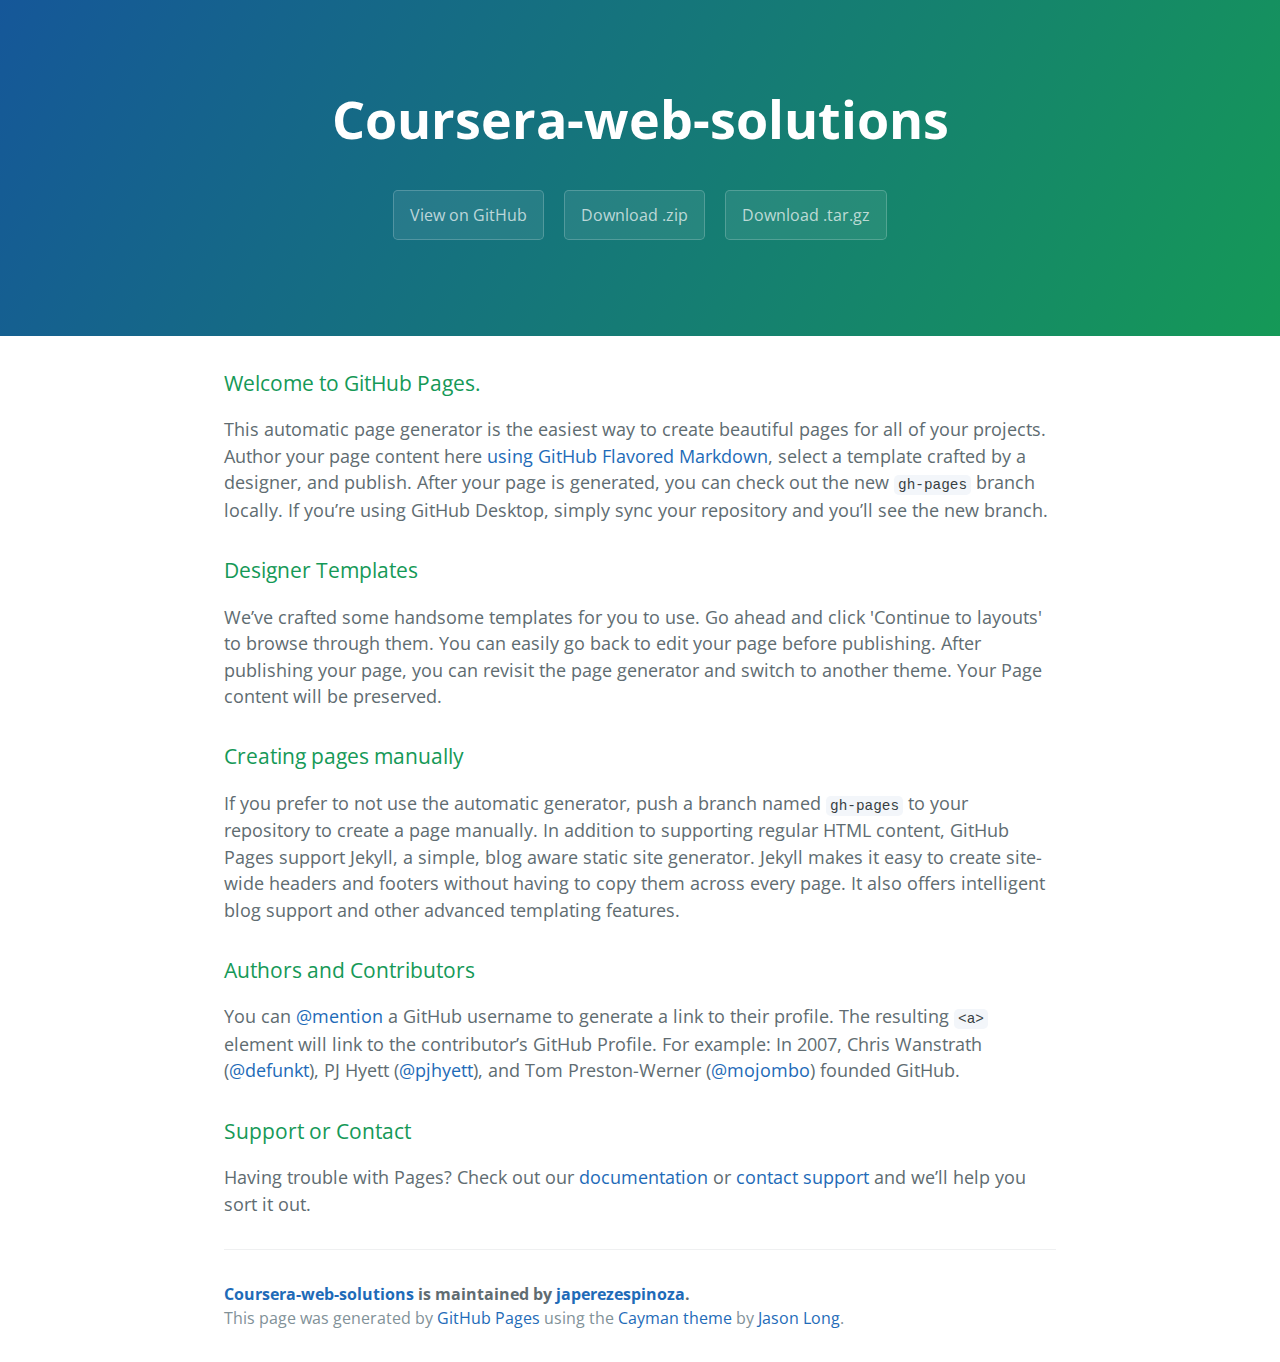
<file: index.html>
<!DOCTYPE html>
<html lang="en-us">
  <head>
    <meta charset="UTF-8">
    <title>Coursera-web-solutions by japerezespinoza</title>
    <meta name="viewport" content="width=device-width, initial-scale=1">
    <link rel="stylesheet" type="text/css" href="stylesheets/normalize.css" media="screen">
    <link href='https://fonts.googleapis.com/css?family=Open+Sans:400,700' rel='stylesheet' type='text/css'>
    <link rel="stylesheet" type="text/css" href="stylesheets/stylesheet.css" media="screen">
    <link rel="stylesheet" type="text/css" href="stylesheets/github-light.css" media="screen">
  </head>
  <body>
    <section class="page-header">
      <h1 class="project-name">Coursera-web-solutions</h1>
      <h2 class="project-tagline"></h2>
      <a href="https://github.com/japerezespinoza/coursera-web-solutions" class="btn">View on GitHub</a>
      <a href="https://github.com/japerezespinoza/coursera-web-solutions/zipball/master" class="btn">Download .zip</a>
      <a href="https://github.com/japerezespinoza/coursera-web-solutions/tarball/master" class="btn">Download .tar.gz</a>
    </section>

    <section class="main-content">
      <h3>
<a id="welcome-to-github-pages" class="anchor" href="#welcome-to-github-pages" aria-hidden="true"><span aria-hidden="true" class="octicon octicon-link"></span></a>Welcome to GitHub Pages.</h3>

<p>This automatic page generator is the easiest way to create beautiful pages for all of your projects. Author your page content here <a href="https://guides.github.com/features/mastering-markdown/">using GitHub Flavored Markdown</a>, select a template crafted by a designer, and publish. After your page is generated, you can check out the new <code>gh-pages</code> branch locally. If you’re using GitHub Desktop, simply sync your repository and you’ll see the new branch.</p>

<h3>
<a id="designer-templates" class="anchor" href="#designer-templates" aria-hidden="true"><span aria-hidden="true" class="octicon octicon-link"></span></a>Designer Templates</h3>

<p>We’ve crafted some handsome templates for you to use. Go ahead and click 'Continue to layouts' to browse through them. You can easily go back to edit your page before publishing. After publishing your page, you can revisit the page generator and switch to another theme. Your Page content will be preserved.</p>

<h3>
<a id="creating-pages-manually" class="anchor" href="#creating-pages-manually" aria-hidden="true"><span aria-hidden="true" class="octicon octicon-link"></span></a>Creating pages manually</h3>

<p>If you prefer to not use the automatic generator, push a branch named <code>gh-pages</code> to your repository to create a page manually. In addition to supporting regular HTML content, GitHub Pages support Jekyll, a simple, blog aware static site generator. Jekyll makes it easy to create site-wide headers and footers without having to copy them across every page. It also offers intelligent blog support and other advanced templating features.</p>

<h3>
<a id="authors-and-contributors" class="anchor" href="#authors-and-contributors" aria-hidden="true"><span aria-hidden="true" class="octicon octicon-link"></span></a>Authors and Contributors</h3>

<p>You can <a href="https://help.github.com/articles/basic-writing-and-formatting-syntax/#mentioning-users-and-teams" class="user-mention">@mention</a> a GitHub username to generate a link to their profile. The resulting <code>&lt;a&gt;</code> element will link to the contributor’s GitHub Profile. For example: In 2007, Chris Wanstrath (<a href="https://github.com/defunkt" class="user-mention">@defunkt</a>), PJ Hyett (<a href="https://github.com/pjhyett" class="user-mention">@pjhyett</a>), and Tom Preston-Werner (<a href="https://github.com/mojombo" class="user-mention">@mojombo</a>) founded GitHub.</p>

<h3>
<a id="support-or-contact" class="anchor" href="#support-or-contact" aria-hidden="true"><span aria-hidden="true" class="octicon octicon-link"></span></a>Support or Contact</h3>

<p>Having trouble with Pages? Check out our <a href="https://help.github.com/pages">documentation</a> or <a href="https://github.com/contact">contact support</a> and we’ll help you sort it out.</p>

      <footer class="site-footer">
        <span class="site-footer-owner"><a href="https://github.com/japerezespinoza/coursera-web-solutions">Coursera-web-solutions</a> is maintained by <a href="https://github.com/japerezespinoza">japerezespinoza</a>.</span>

        <span class="site-footer-credits">This page was generated by <a href="https://pages.github.com">GitHub Pages</a> using the <a href="https://github.com/jasonlong/cayman-theme">Cayman theme</a> by <a href="https://twitter.com/jasonlong">Jason Long</a>.</span>
      </footer>

    </section>

  
  </body>
</html>
</file>
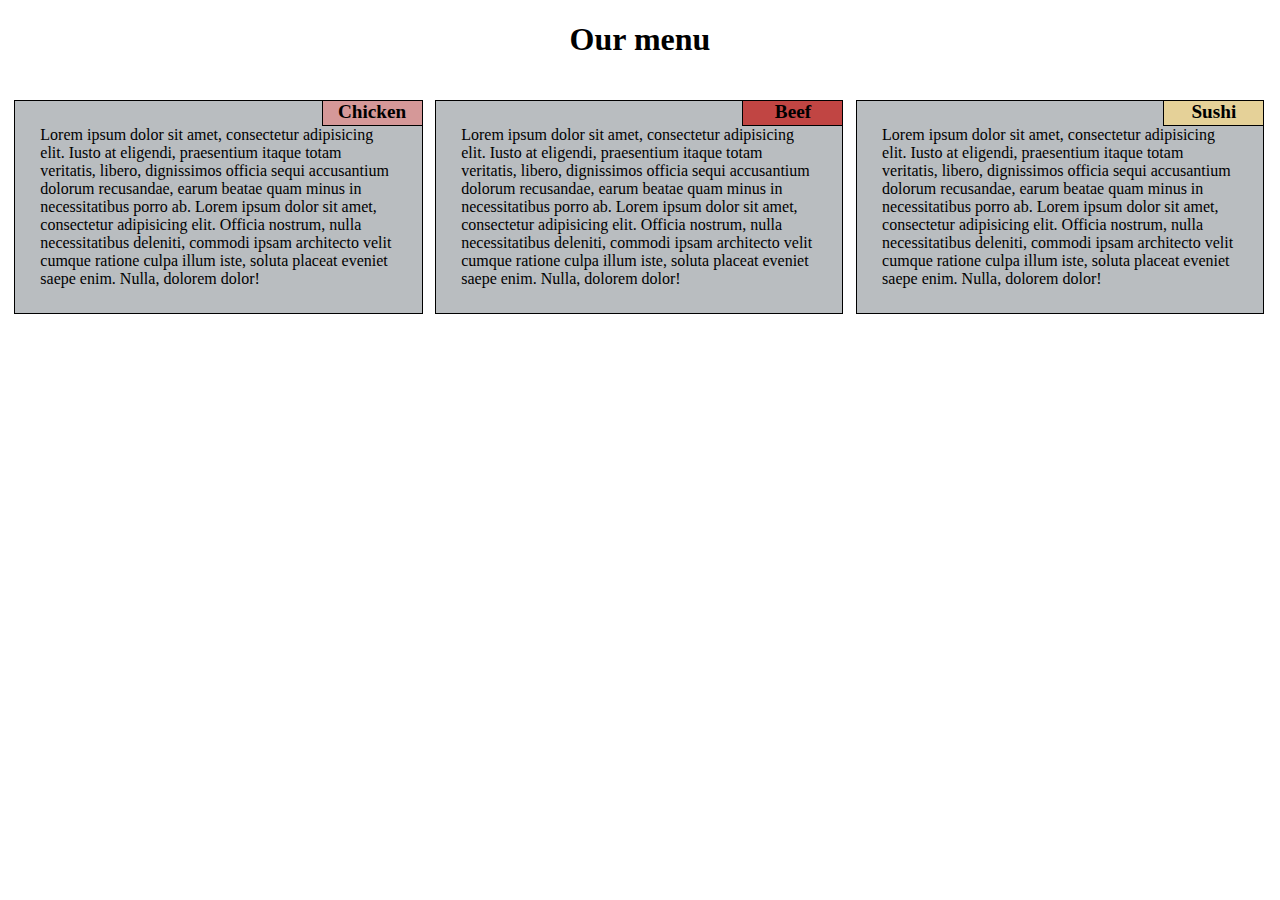
<file: module2-assignment/index.html>
<!DOCTYPE HTML>
<html>
	<head>
		<title> Assignment Module 2</title>
		<link rel="stylesheet" type="text/css" href="css/styles.css">	
	</head>
<body>
<h1>Our menu</h1
	<div class="row">
	<div class="sectionl3"><div class="title title_1">Chicken</div>Lorem ipsum dolor sit amet, consectetur adipisicing elit. Iusto at eligendi, praesentium itaque totam veritatis, libero, dignissimos officia sequi accusantium dolorum recusandae, earum beatae quam minus in necessitatibus porro ab. Lorem ipsum dolor sit amet, consectetur adipisicing elit. Officia nostrum, nulla necessitatibus deleniti, commodi ipsam architecto velit cumque ratione culpa illum iste, soluta placeat eveniet saepe enim. Nulla, dolorem dolor!</div>
	<div class="sectionl3" ><div class="title title_2">Beef</div>Lorem ipsum dolor sit amet, consectetur adipisicing elit. Iusto at eligendi, praesentium itaque totam veritatis, libero, dignissimos officia sequi accusantium dolorum recusandae, earum beatae quam minus in necessitatibus porro ab. Lorem ipsum dolor sit amet, consectetur adipisicing elit. Officia nostrum, nulla necessitatibus deleniti, commodi ipsam architecto velit cumque ratione culpa illum iste, soluta placeat eveniet saepe enim. Nulla, dolorem dolor!</div>
	<div class="sectionl3 sectionl3_whole"><div class="title title_3">Sushi</div>Lorem ipsum dolor sit amet, consectetur adipisicing elit. Iusto at eligendi, praesentium itaque totam veritatis, libero, dignissimos officia sequi accusantium dolorum recusandae, earum beatae quam minus in necessitatibus porro ab. Lorem ipsum dolor sit amet, consectetur adipisicing elit. Officia nostrum, nulla necessitatibus deleniti, commodi ipsam architecto velit cumque ratione culpa illum iste, soluta placeat eveniet saepe enim. Nulla, dolorem dolor!
</div>
</div>
</body>
</html>
</file>
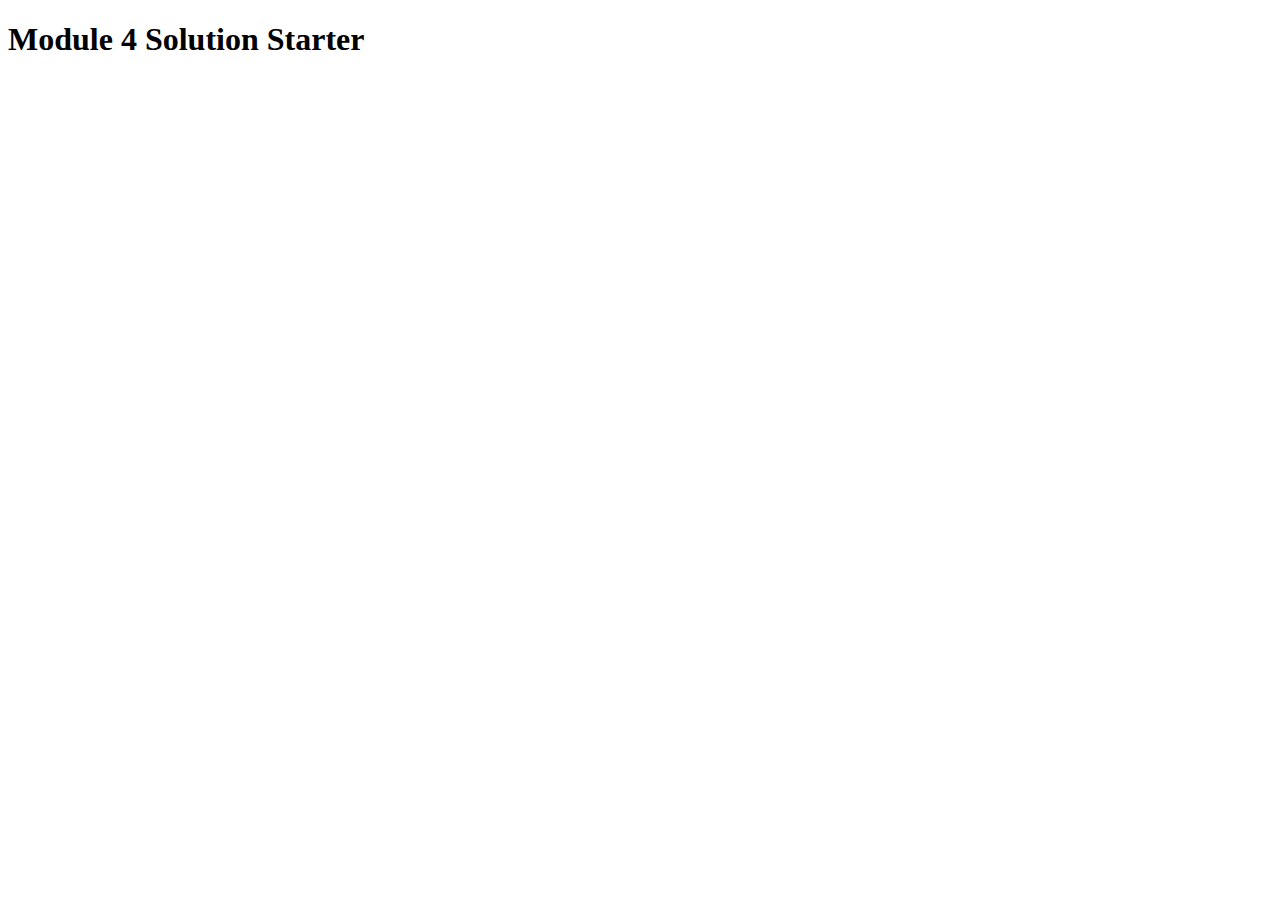
<file: module4-solution/index.html>
<!DOCTYPE html>
<html>
<head>
  <meta charset="utf-8">
  <title>Module 4 Solution Starter</title>
  <script>
    var names = []; // DO NOT REMOVE
  </script>
  <script src="SpeakHello.js"></script>
  <script src="SpeakGoodBye.js"></script>
  <script src="script.js"></script>
</head>
<body>
  <h1>Module 4 Solution Starter</h1>
</body>
</html>
</file>
<file: stylesheets/stylesheet.css>
* {
  box-sizing: border-box; }

body {
  padding: 0;
  margin: 0;
  font-family: "Open Sans", "Helvetica Neue", Helvetica, Arial, sans-serif;
  font-size: 16px;
  line-height: 1.5;
  color: #606c71; }

a {
  color: #1e6bb8;
  text-decoration: none; }
  a:hover {
    text-decoration: underline; }

.btn {
  display: inline-block;
  margin-bottom: 1rem;
  color: rgba(255, 255, 255, 0.7);
  background-color: rgba(255, 255, 255, 0.08);
  border-color: rgba(255, 255, 255, 0.2);
  border-style: solid;
  border-width: 1px;
  border-radius: 0.3rem;
  transition: color 0.2s, background-color 0.2s, border-color 0.2s; }
  .btn + .btn {
    margin-left: 1rem; }

.btn:hover {
  color: rgba(255, 255, 255, 0.8);
  text-decoration: none;
  background-color: rgba(255, 255, 255, 0.2);
  border-color: rgba(255, 255, 255, 0.3); }

@media screen and (min-width: 64em) {
  .btn {
    padding: 0.75rem 1rem; } }

@media screen and (min-width: 42em) and (max-width: 64em) {
  .btn {
    padding: 0.6rem 0.9rem;
    font-size: 0.9rem; } }

@media screen and (max-width: 42em) {
  .btn {
    display: block;
    width: 100%;
    padding: 0.75rem;
    font-size: 0.9rem; }
    .btn + .btn {
      margin-top: 1rem;
      margin-left: 0; } }

.page-header {
  color: #fff;
  text-align: center;
  background-color: #159957;
  background-image: linear-gradient(120deg, #155799, #159957); }

@media screen and (min-width: 64em) {
  .page-header {
    padding: 5rem 6rem; } }

@media screen and (min-width: 42em) and (max-width: 64em) {
  .page-header {
    padding: 3rem 4rem; } }

@media screen and (max-width: 42em) {
  .page-header {
    padding: 2rem 1rem; } }

.project-name {
  margin-top: 0;
  margin-bottom: 0.1rem; }

@media screen and (min-width: 64em) {
  .project-name {
    font-size: 3.25rem; } }

@media screen and (min-width: 42em) and (max-width: 64em) {
  .project-name {
    font-size: 2.25rem; } }

@media screen and (max-width: 42em) {
  .project-name {
    font-size: 1.75rem; } }

.project-tagline {
  margin-bottom: 2rem;
  font-weight: normal;
  opacity: 0.7; }

@media screen and (min-width: 64em) {
  .project-tagline {
    font-size: 1.25rem; } }

@media screen and (min-width: 42em) and (max-width: 64em) {
  .project-tagline {
    font-size: 1.15rem; } }

@media screen and (max-width: 42em) {
  .project-tagline {
    font-size: 1rem; } }

.main-content :first-child {
  margin-top: 0; }
.main-content img {
  max-width: 100%; }
.main-content h1, .main-content h2, .main-content h3, .main-content h4, .main-content h5, .main-content h6 {
  margin-top: 2rem;
  margin-bottom: 1rem;
  font-weight: normal;
  color: #159957; }
.main-content p {
  margin-bottom: 1em; }
.main-content code {
  padding: 2px 4px;
  font-family: Consolas, "Liberation Mono", Menlo, Courier, monospace;
  font-size: 0.9rem;
  color: #383e41;
  background-color: #f3f6fa;
  border-radius: 0.3rem; }
.main-content pre {
  padding: 0.8rem;
  margin-top: 0;
  margin-bottom: 1rem;
  font: 1rem Consolas, "Liberation Mono", Menlo, Courier, monospace;
  color: #567482;
  word-wrap: normal;
  background-color: #f3f6fa;
  border: solid 1px #dce6f0;
  border-radius: 0.3rem; }
  .main-content pre > code {
    padding: 0;
    margin: 0;
    font-size: 0.9rem;
    color: #567482;
    word-break: normal;
    white-space: pre;
    background: transparent;
    border: 0; }
.main-content .highlight {
  margin-bottom: 1rem; }
  .main-content .highlight pre {
    margin-bottom: 0;
    word-break: normal; }
.main-content .highlight pre, .main-content pre {
  padding: 0.8rem;
  overflow: auto;
  font-size: 0.9rem;
  line-height: 1.45;
  border-radius: 0.3rem; }
.main-content pre code, .main-content pre tt {
  display: inline;
  max-width: initial;
  padding: 0;
  margin: 0;
  overflow: initial;
  line-height: inherit;
  word-wrap: normal;
  background-color: transparent;
  border: 0; }
  .main-content pre code:before, .main-content pre code:after, .main-content pre tt:before, .main-content pre tt:after {
    content: normal; }
.main-content ul, .main-content ol {
  margin-top: 0; }
.main-content blockquote {
  padding: 0 1rem;
  margin-left: 0;
  color: #819198;
  border-left: 0.3rem solid #dce6f0; }
  .main-content blockquote > :first-child {
    margin-top: 0; }
  .main-content blockquote > :last-child {
    margin-bottom: 0; }
.main-content table {
  display: block;
  width: 100%;
  overflow: auto;
  word-break: normal;
  word-break: keep-all; }
  .main-content table th {
    font-weight: bold; }
  .main-content table th, .main-content table td {
    padding: 0.5rem 1rem;
    border: 1px solid #e9ebec; }
.main-content dl {
  padding: 0; }
  .main-content dl dt {
    padding: 0;
    margin-top: 1rem;
    font-size: 1rem;
    font-weight: bold; }
  .main-content dl dd {
    padding: 0;
    margin-bottom: 1rem; }
.main-content hr {
  height: 2px;
  padding: 0;
  margin: 1rem 0;
  background-color: #eff0f1;
  border: 0; }

@media screen and (min-width: 64em) {
  .main-content {
    max-width: 64rem;
    padding: 2rem 6rem;
    margin: 0 auto;
    font-size: 1.1rem; } }

@media screen and (min-width: 42em) and (max-width: 64em) {
  .main-content {
    padding: 2rem 4rem;
    font-size: 1.1rem; } }

@media screen and (max-width: 42em) {
  .main-content {
    padding: 2rem 1rem;
    font-size: 1rem; } }

.site-footer {
  padding-top: 2rem;
  margin-top: 2rem;
  border-top: solid 1px #eff0f1; }

.site-footer-owner {
  display: block;
  font-weight: bold; }

.site-footer-credits {
  color: #819198; }

@media screen and (min-width: 64em) {
  .site-footer {
    font-size: 1rem; } }

@media screen and (min-width: 42em) and (max-width: 64em) {
  .site-footer {
    font-size: 1rem; } }

@media screen and (max-width: 42em) {
  .site-footer {
    font-size: 0.9rem; } }
</file>
<file: stylesheets/github-light.css>
/*
   Copyright 2014 GitHub Inc.

   Licensed under the Apache License, Version 2.0 (the "License");
   you may not use this file except in compliance with the License.
   You may obtain a copy of the License at

       http://www.apache.org/licenses/LICENSE-2.0

   Unless required by applicable law or agreed to in writing, software
   distributed under the License is distributed on an "AS IS" BASIS,
   WITHOUT WARRANTIES OR CONDITIONS OF ANY KIND, either express or implied.
   See the License for the specific language governing permissions and
   limitations under the License.

*/

.pl-c /* comment */ {
  color: #969896;
}

.pl-c1      /* constant, markup.raw, meta.diff.header, meta.module-reference, meta.property-name, support, support.constant, support.variable, variable.other.constant */,
.pl-s .pl-v /* string variable */ {
  color: #0086b3;
}

.pl-e  /* entity */,
.pl-en /* entity.name */ {
  color: #795da3;
}

.pl-s .pl-s1 /* string source */,
.pl-smi      /* storage.modifier.import, storage.modifier.package, storage.type.java, variable.other, variable.parameter.function */ {
  color: #333;
}

.pl-ent /* entity.name.tag */ {
  color: #63a35c;
}

.pl-k /* keyword, storage, storage.type */ {
  color: #a71d5d;
}

.pl-pds              /* punctuation.definition.string, string.regexp.character-class */,
.pl-s                /* string */,
.pl-s .pl-pse .pl-s1 /* string punctuation.section.embedded source */,
.pl-sr               /* string.regexp */,
.pl-sr .pl-cce       /* string.regexp constant.character.escape */,
.pl-sr .pl-sra       /* string.regexp string.regexp.arbitrary-repitition */,
.pl-sr .pl-sre       /* string.regexp source.ruby.embedded */ {
  color: #183691;
}

.pl-v /* variable */ {
  color: #ed6a43;
}

.pl-id /* invalid.deprecated */ {
  color: #b52a1d;
}

.pl-ii /* invalid.illegal */ {
  background-color: #b52a1d;
  color: #f8f8f8;
}

.pl-sr .pl-cce /* string.regexp constant.character.escape */ {
  color: #63a35c;
  font-weight: bold;
}

.pl-ml /* markup.list */ {
  color: #693a17;
}

.pl-mh        /* markup.heading */,
.pl-mh .pl-en /* markup.heading entity.name */,
.pl-ms        /* meta.separator */ {
  color: #1d3e81;
  font-weight: bold;
}

.pl-mq /* markup.quote */ {
  color: #008080;
}

.pl-mi /* markup.italic */ {
  color: #333;
  font-style: italic;
}

.pl-mb /* markup.bold */ {
  color: #333;
  font-weight: bold;
}

.pl-md /* markup.deleted, meta.diff.header.from-file */ {
  background-color: #ffecec;
  color: #bd2c00;
}

.pl-mi1 /* markup.inserted, meta.diff.header.to-file */ {
  background-color: #eaffea;
  color: #55a532;
}

.pl-mdr /* meta.diff.range */ {
  color: #795da3;
  font-weight: bold;
}

.pl-mo /* meta.output */ {
  color: #1d3e81;
}
</file>
<file: module2-assignment/css/styles.css>
* {
  box-sizing: border-box;
}
h1 {
  margin-bottom: 35px;
  text-align: center;

}

.row {
  width: 100%;
  border: 1px black solid;

}

.sectionl3{
  border: 1px solid black;
  float: left;
  padding: 25px;
  margin: 0.5%;
  background-color: #B9BDC0;
  position: relative;
}
.title{
    top: 0px;
    right: 0px;
    width: 100px;
    height: 25px;
    position: absolute;
	border-bottom: 1px solid black;
	border-left: 1px solid black;
	font-size: 120%;
	font-weight: bold;
	text-align: center;
}
.title.title_1{
	background-color: #D59898;
}
.title.title_2{
	background-color: #C14543;
}
.title.title_3{
	background-color: #E5D198;
}

/*For large devices*/
@media (min-width: 992px){
.sectionl3{
  width: 32.3%;
}
}

/*For tablets*/
@media(min-width:768px) and (max-width: 991px){
.sectionl3{
	 width: 49%;
}
.sectionl3_whole{
	width: 99%;
	clear: left;
}

}

/*For mobile devices*/
@media(max-width:767px){
.sectionl3{
	 width: 99%;
}
}
</file>
